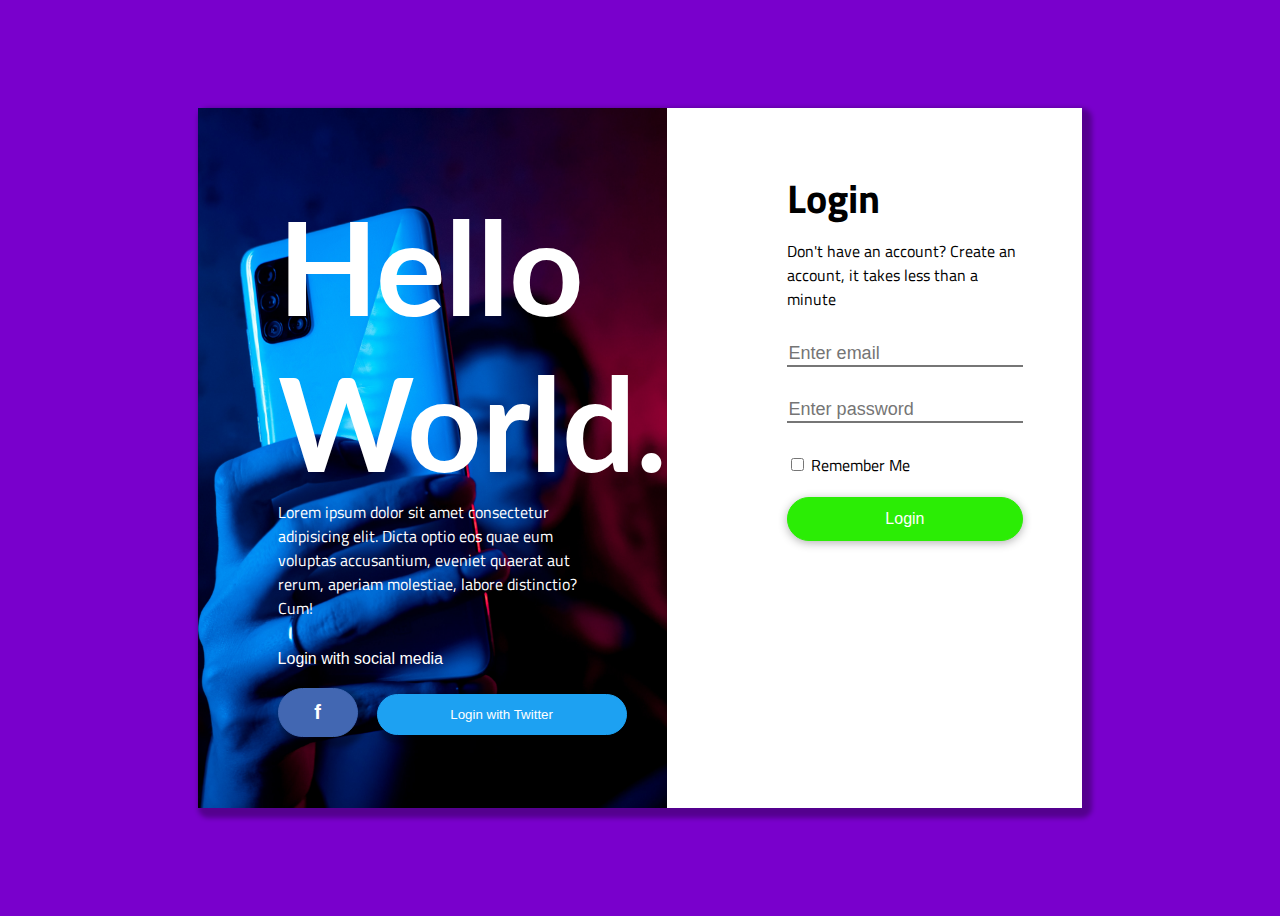
<file: LoginForm_Design1/index.html>
<!DOCTYPE html>
<html lang="en">
<head>
    <meta charset="UTF-8">
    <meta name="viewport" content="width=device-width, initial-scale=1.0">
    <title>Design-1</title>
    <link rel="stylesheet" href="style.css">
</head>
<body>
    <div class="container">
        <div class="left-division">
           <div class="left-heading">
               Hello World. 
           </div>
           <div class="left-sub-text">
               Lorem ipsum dolor sit amet consectetur adipisicing elit. Dicta optio eos quae eum voluptas accusantium, eveniet quaerat aut rerum, aperiam molestiae, labore distinctio? Cum!
           </div>
           <div class="left-btn">
               <div class="left-btn-text">Login with social media</div>
               <button class="fb-btn">f</button>
               <button class="tw-btn">Login with Twitter</button>
           </div>
        </div>
        <div class="right-division">
            <div class="right-heading">Login</div>
            <div class="right-sub-heading">Don't have an account? Create an account, it takes less than a minute</div>
            <form action="" class="form" id="form">
                <div class="form-control">  
                    <input type="text" class="email" placeholder="Enter email"/> 
                </div>
                <div class="form-control">
                    <input type="password" class="password" placeholder="Enter password"/>
                </div>

                <div class="form-control-rm">
                   <input type="checkbox" />
                   <label for="">Remember Me</label>
                </div>

                <div class="form-control">
                    <button class="login-btn">Login</button>
                </div>
            </form>
        </div>
        
    </div>
</body>
</html>
</file>
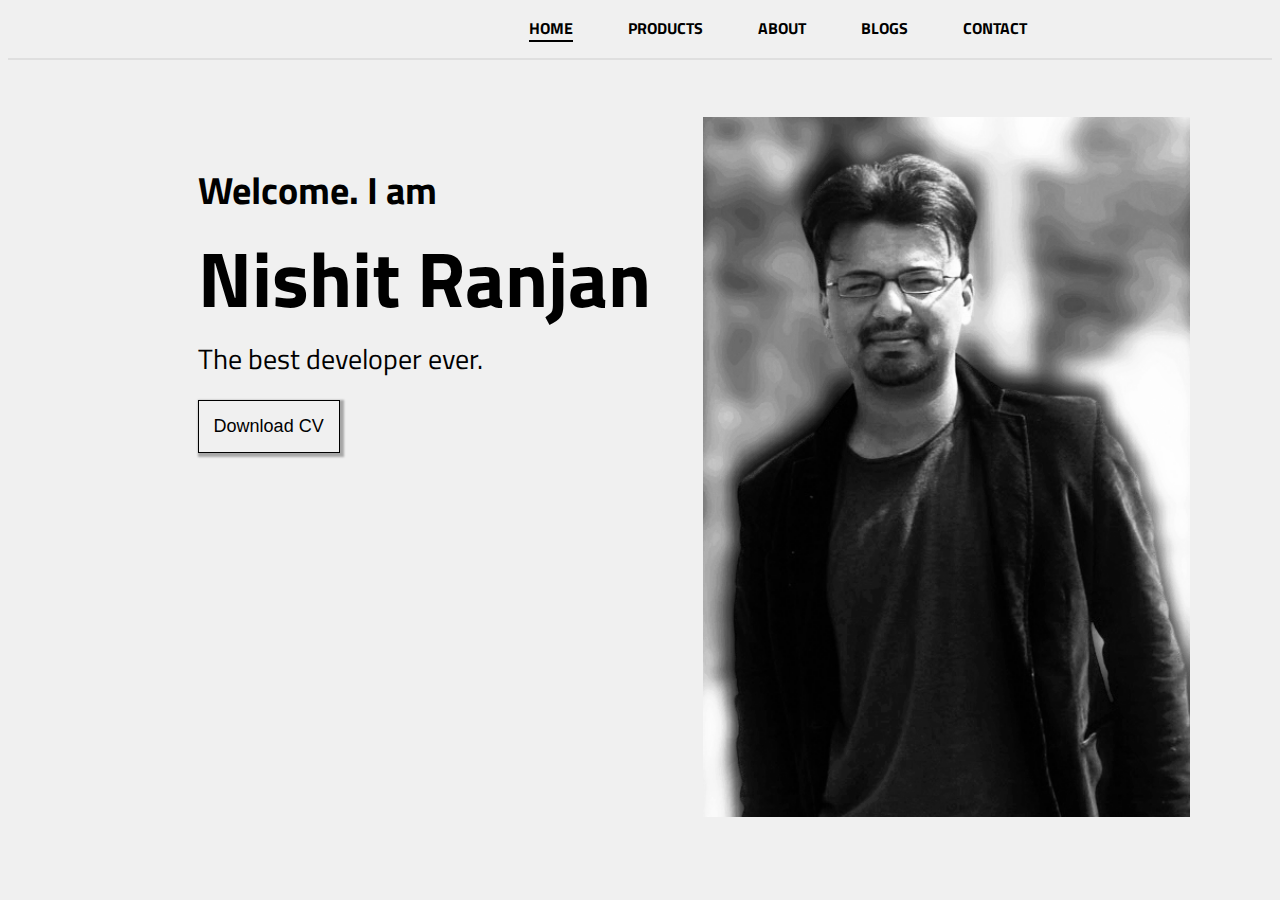
<file: WebPage/index.html>
<!DOCTYPE html>
<html lang="en">
<head>
    <meta charset="UTF-8">
    <meta name="viewport" content="width=device-width, initial-scale=1.0">
    <link rel="stylesheet" href="style.css">
    <title>Web page</title>
</head>
<body>  

        <nav>
            <ul>
                <li class="active">HOME</li>
                <li>PRODUCTS</li>
                <li>ABOUT</li>
                <li>BLOGS</li>
                <li>CONTACT</li>               
            </ul>
        </nav>
        
            <main>
                <section>
                    <div class="container">
                            <div class="container-text">Welcome. I am</div>
                          <div class="container-name"> Nishit Ranjan</div>
                          <div class="container-sub-text">The best developer ever.</div>
                          <div class="btn"><button>Download CV</button></div>
                    </div>
                    <div class="img-container"><img src="self.png" /></div>
                </section>


            </main>
        
        
</body>
</html>
</file>
<file: LoginForm_Design1/style.css>
@import url('https://fonts.googleapis.com/css2?family=Lato&display=swap');
@import url('https://fonts.googleapis.com/css2?family=Titillium+Web&display=swap');

*{
    box-sizing: border-box;
}

body{
    display: flex;
    align-items: center;
    justify-content: center;
    min-height: 100vh;
    font-family: 'Lato', sans-serif;
    overflow:hidden;
    background-color: #7900cc;
}

.container{
    display: flex;
    width:70%;
    height:700px;
    background-color: #fff;
    border-radius: 5px;
    box-shadow: 5px 5px 5px 5px rgba(0, 0, 0, 0.3);

}

.right-division{   
    background-color:#fff;
    padding-left:120px;    
    
}
.left-division{
    width:60%;
    background-image: url("login-bg.jpg");
    background-size:     cover;                    
    background-repeat:   no-repeat;
    background-position: center center;
}

.left-heading{
    color:#fff;
    font-size:130px;
    margin-top:80px;
    margin-left:80px;
    font-weight:bolder;
}
.left-sub-text{
    color:#fff;
    margin-left: 80px;
    font-family: 'Titillium Web', sans-serif;
    width:70%;
}
.left-btn{
    margin-top:30px;
    margin-left: 80px;
}

.left-btn div{
    margin-bottom: 20px;
    color:#fff;
    font-family: 'Open Sans', sans-serif;
    font-size:16px;
}
.left-btn-text{
    font-family: 'Titillium Web', sans-serif;
}
.fb-btn{
    
    background-color: #4267B2;
    width:80px;
    padding:12px;
    border-radius:30px;
    border:1px solid #4267B2;
    box-shadow: 5px 5px 5px 5px rgba(0, 0, 0, 0.3);
    margin-right:15px;
    color:#fff;
    font-weight: bolder;
    font-size: 20px;
}
.tw-btn{
    background-color: #1DA1F2;
    width:250px;
    padding:12px;
    border-radius:30px;
    border:1px solid #1DA1F2;
    box-shadow: 5px 5px 5px 5px rgba(0, 0, 0, 0.3);
    color:#fff;
}
.tw-btn img{
    width:20px;
}

.right-heading{
    color:#000;
    font-weight: bolder;
    font-size:40px;
    margin-top:60px;
    font-family: 'Titillium Web', sans-serif;
}

.right-sub-heading{    
   margin-top:10px;
   width:80%;
   font-family: 'Titillium Web', sans-serif;
}

form{
    margin-top:30px;
    font-family: 'Titillium Web', sans-serif;
}

.form-control input{
    width:80%;
    margin-bottom:30px;
    border-top:none;
    border-right:none;
    border-left:none;
    font-size: 18px;
}

.form-control input:focus{
outline:0;

}

.form-control .login-btn{
   margin-top:20px;
    padding:12px;
    width:80%;
   background-color: #2bed05;
   border:1px solid #2bed05;
   border-radius:30px;
   color:#fff;
   font-size:16px;
   box-shadow: 0 2px 10px rgba(0, 0, 0, 0.3);
}

 input:checked{
    background-color: rgba(0, 255, 0, .8);
    box-shadow: 0px 0px 2px rgba(0, 0, 0, .1) inset;
    
   }
</file>
<file: WebPage/style.css>
@import url('https://fonts.googleapis.com/css2?family=Titillium+Web&display=swap');

*{
    box-sizing: border-box;
}
body{
    font-family: 'Titillium Web', sans-serif;
    background: #f0f0f0;
}

nav{
    
 
   border-bottom: 2px solid #dfdfdf;
   color:#000;
    
}
ul{
  display:flex;
  justify-content: flex-end;
  margin-right:15%;
}

li{
    list-style-type: none;
    margin-right:55px;
    font-weight:bold;
    
}

 .active{
    
    border-bottom: 2px solid #000;
}

section{
    width:100%;
    height:90vh;
    display: flex;
}

.container {

width:55%;
padding-left:15%;
}
.container .container-text{
    
    margin-top:20%;
    font-size:38px;
  font-weight:bold
}
.container-sub-text{
    font-size:28px;
}

.container button{
    margin-top:20px;
    padding:15px;
    background:none;
    border:1px solid #000;
    font-size:18px;
    box-shadow: 2px 2px 2px 2px rgba(0,0,0,0.3);
}

.container .container-name{
    
    font-size:78px;
   font-weight:bolder
}

 .img-container{
     width:45%;
       
 }
 .img-container img{
     margin-top:10%;
     height:700px;
 }
</file>
